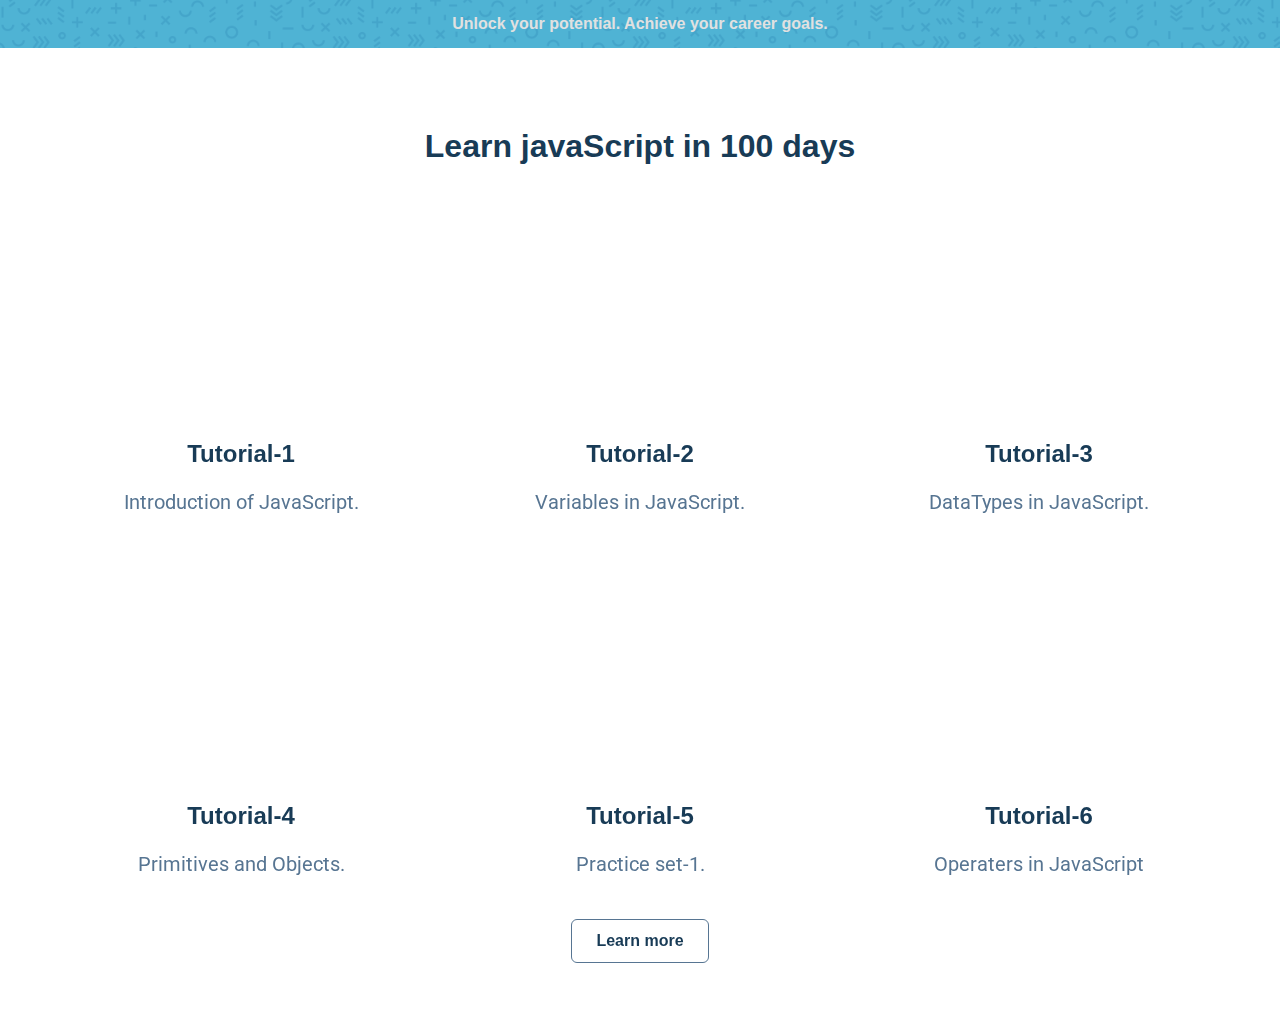
<file: jss.html>
<!DOCTYPE html>
<html lang="en">

<head>
    <meta charset="UTF-8">
    <meta name="viewport" content="width=device-width, initial-scale=1.0">
    <title>Usability hub</title>
    <link rel="icon" type="image/x-icon" href="assets/android-chrome-192x192.png" style="border-radius: 40px;">
    <!-- <link rel="stylesheet" href="content.css"> -->
    <link rel="stylesheet" href="clone1media.css">
    <style>
        @import url('https://fonts.googleapis.com/css2?family=Poppins:wght@400;500&family=Roboto:wght@400;700&display=swap');
*{
    margin: 0px;
    padding:0px;
    box-sizing: border-box;
}
:root{
    --primary-text-color:#183b56;
    --secondary-text-color:#577592;
    --accent-color:#2294ed;
    --accent-color-dark:#1d69a3;
    --padding-inline-section:20px;
}
body{
    font-family: 'popins',sans-serif;
    color:var(--primary-text-color);
}
h1{
    font-size: 3rem;
}
h2{
    font-size: 2rem;
}
h3{
    font-size: 1.5rem;
}
p{
    font-family: 'roboto',sans-serif;
    font-size: 1.25rem;
    color: var(--secondary-text-color);
    line-height: 1.8rem;
}
a{
    text-decoration: none;
    display: inline-block;
}

.small-bold-text{
    font-size: 1rem;
    font-weight:700 ;
}

.flex{
    display: flex;
    align-items: center;
}
.container{
    max-width: 1180px;
    margin-inline:auto;
     padding-inline: var(--padding-inline-section);
     overflow: hidden;
}
.hover-links{
    color:var(--primary-text-color);
    /* transition: 0.9s ease-out; */
}

  .feature-section{
    padding: 80px var(--padding-inline-section) 0px;
    background-image: url(assets/asset\ 40.png);
  }
.features-header{
    text-align: center;
    margin-bottom: 40px;
}
.features-header h2{
    margin-bottom: 20px;
}
.features-area{
    flex-wrap: wrap;
    justify-content: space-between;
    align-items: center;
    gap: 10px ;
    
    
}

.top-banner{
    background-color: #4fb3d4;
    background-image: url('assets/asset\ 32.png');
    background-size: 300px;
    /* background-repeat: no-repeat; */
    
}
.banner-text{
    color: rgb(225, 225, 225);
    padding: 15px 30px;
    text-align: center;
}

.features-card{
    flex-direction:column;
    gap: 20px;
    max-width: 30%;
    padding-bottom: 40px;
    /* border: .5px solid black;
    border-radius: 10px; */
}

.primary-button{
    background-color: var(--accent-color);
    border-radius: 6px;
    font-weight: 700;
    color: white !important;
    padding:12px 24px;
    box-shadow: 0px 0px 2px var(--secondary-text-color);
}
.primary-button:hover{
    background-color: var(--accent-color-dark);
}
.secondary-button{
    border:0.5px solid var(--secondary-text-color);
    padding:12px 24px;
    font-weight: 700;
    border-radius: 6px;
    color:var(--primary-text-color);
    transition: 0.2s ease-out;
}
.secondary-button:hover{
    border-color: var(--accent-color);
    color: var(--accent-color-dark);
}

.flex{
    display: flex;
    align-items: center;
}

.but{
    align-items: center;
    justify-content: center;
    margin-bottom: 50px;
}

    </style>
</head>

<body>


    <!-- top banner -->
    <div class="top-banner">

        <div class="container">
            <div class="small-bold-text banner-text">
                Unlock your potential. Achieve your career goals.
            </div>
        </div>
    </div>
    </div>


    <section class="feature-section">
        <div class="container">
            <div class="features-header">
                <h2>Learn javaScript in 100 days</h2>
                <!-- <a href="#" class="secondary-button">See all features <i
                        class="fa-sharp fa-solid fa-arrow-right"></i></a> -->
            </div>
            <div class="features-area flex">
                <div class="features-card flex">
                    <iframe width="350" height="215" src="https://www.youtube.com/embed/ER9SspLe4Hg?si=BfeK1lUa4IZbhz_K" title="YouTube video player" frameborder="0" allow="accelerometer;
                     autoplay; clipboard-write; encrypted-media; gyroscope; picture-in-picture; web-share" allowfullscreen></iframe>
                    <h3>Tutorial-1</h3>
                    <p>Introduction of JavaScript.</p>
                    
                </div>
                <div class="features-card flex">
                    <iframe width="350" height="215" src="https://www.youtube.com/embed/Q4p8vRQX8uY?si=e6tEU-SfpUB0SJ5Q" title="YouTube video player" frameborder="0" allow="accelerometer;
                     autoplay; clipboard-write; encrypted-media; gyroscope; picture-in-picture; web-share" allowfullscreen></iframe>
                     <h3>Tutorial-2</h3>
                    <p>Variables in JavaScript.</p>
                   
                </div>


                <div class="features-card flex">
                    <iframe width="350" height="215" src="https://www.youtube.com/embed/Icev9Oxf0WA?si=tsI-coC-O4f3gTxf" title="YouTube video player" frameborder="0" allow="accelerometer;
                     autoplay; clipboard-write; encrypted-media; gyroscope; picture-in-picture; web-share" allowfullscreen></iframe>
                     <h3>Tutorial-3</h3>
                    <p>DataTypes in JavaScript.</p>
                    
                </div>
                <div class="features-card flex">
                    <iframe width="350" height="215" src="https://www.youtube.com/embed/qpU3WIqRz9I?si=8FndQALDJBROLfka" title="YouTube video player" frameborder="0" allow="accelerometer; 
                    autoplay; clipboard-write; encrypted-media; gyroscope; picture-in-picture; web-share" allowfullscreen></iframe>
                    <h3>Tutorial-4</h3>
                    <p>Primitives and Objects.</p>
                    
                </div>


                <div class="features-card flex">
                    <iframe width="350" height="215" src="https://www.youtube.com/embed/vA-AAeqkpxM?si=gFUSlp7V8W-NBO0y" title="YouTube video player" frameborder="0" allow="accelerometer; 
                    autoplay; clipboard-write; encrypted-media; gyroscope; picture-in-picture; web-share" allowfullscreen></iframe>
                    <h3>Tutorial-5</h3>
                    <p>Practice set-1.</p>
                    
                </div>
                <div class="features-card flex">
                    <iframe width="350" height="215" src="https://www.youtube.com/embed/lsV8JQgSW1s?si=f7f-pV58MrqPvLzg" title="YouTube video player" frameborder="0" allow="accelerometer;
                     autoplay; clipboard-write; encrypted-media; gyroscope; picture-in-picture; web-share" allowfullscreen></iframe>
                     <h3>Tutorial-6</h3>
                    <p>Operaters in JavaScript</p>
                    
            </div>
            
        </div>
        <div class="but flex">
            <a href="https://youtube.com/playlist?list=PLu0W_9lII9ahR1blWXxgSlL4y9iQBnLpR&si=egv3wL6opp5NWtEj" class="secondary-button">Learn more <i class="fa-sharp fa-solid fa-arrow-right"></i></a>
        </div>
    </section>
</body>
</html>
</file>
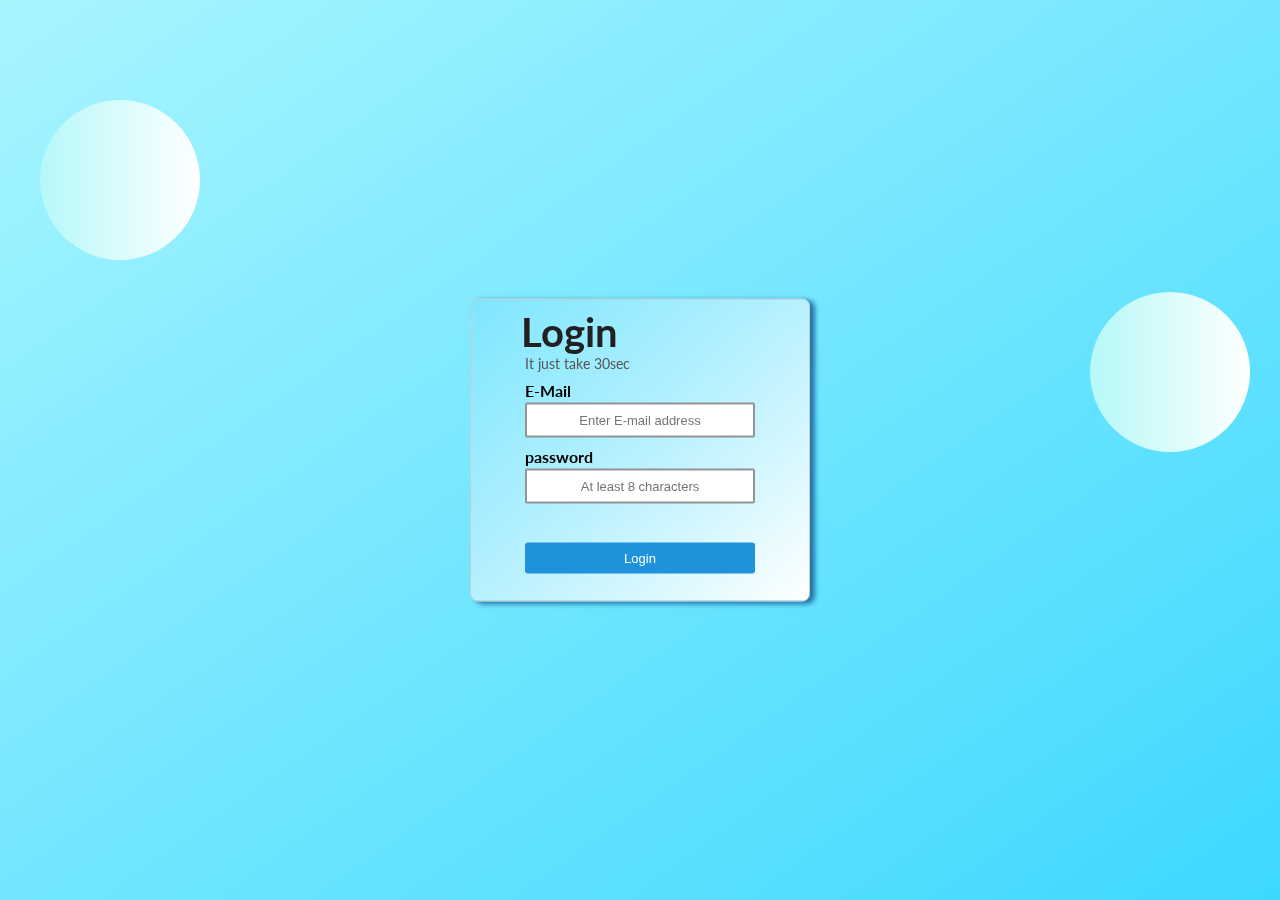
<file: login.html>
<!DOCTYPE html>
<html lang="en">

<head>
    <meta charset="UTF-8">
    <meta http-equiv="X-UA-Compatible" content="IE=edge">
    <meta name="viewport" content="width=device-width, initial-scale=1.0">
    <title>Sign up</title>
    <link rel="stylesheet" href="login.css">
</head>

<body>
    <div class="outer-box">
        <div class="inner-box">
            <header class="signup">
                <h1>Login</h1>
                <p>It just take 30sec</p>
            </header>
            <main class="signup-body">
                <form action="#">
                   
                    <p>
                        <label for="email">E-Mail</label>
                        <input type="email" id="email" placeholder="Enter E-mail address" required>
                    </p>
                    <p>
                        <label for="password">password</label>
                        <input type="password" id="password" placeholder="At least 8 characters" required>
                    </p>
                    <p>
                        <input type="submit" id="submit" value="Login">
                        <!-- <input type="reset" id="reset" value="Clear All"> -->
                    </p>

                </form>
            </main>
          

            <!-- circles -->

        </div>
        <div class="circle c1"></div>
        <div class="circle c2"></div>
    </div>
</body>

</html>
</file>
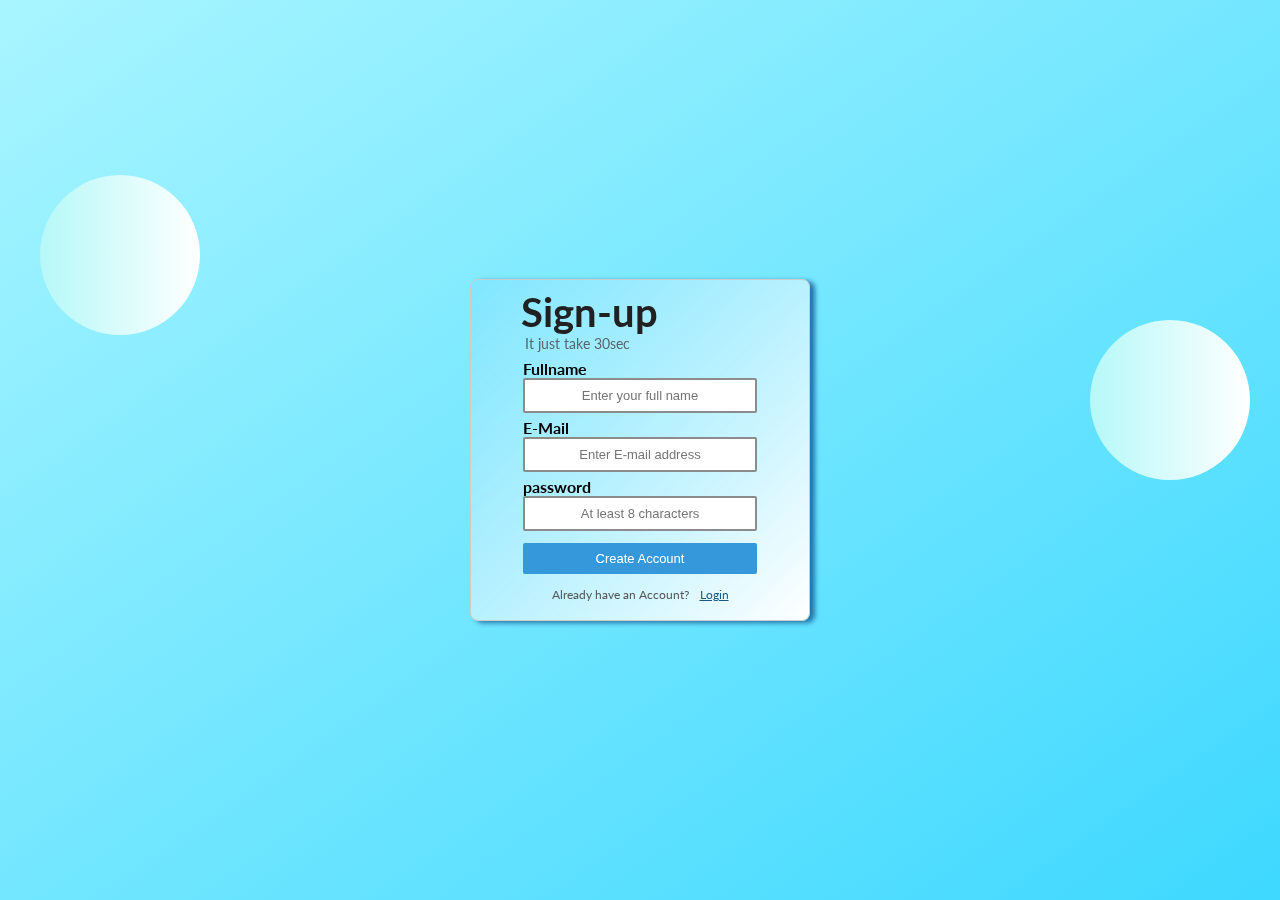
<file: signin.html>
<!DOCTYPE html>
<html lang="en">

<head>
    <meta charset="UTF-8">
    <meta http-equiv="X-UA-Compatible" content="IE=edge">
    <meta name="viewport" content="width=device-width, initial-scale=1.0">
    <title>Sign up</title>
    <link rel="stylesheet" href="signin.css">
</head>

<body>
    <div class="outer-box">
        <div class="inner-box">
            <header class="signup">
                <h1>Sign-up</h1>
                <p>It just take 30sec</p>
            </header>
            <main class="signup-body">
                <form action="#">
                    <p>
                        <label for="fullname">Fullname</label>
                        <input type="text" id="fullname" placeholder="Enter your full name" required>
                    </p>
                    <p>
                        <label for="email">E-Mail</label>
                        <input type="email" id="email" placeholder="Enter E-mail address" required>
                    </p>
                    <p>
                        <label for="password">password</label>
                        <input type="password" id="password" placeholder="At least 8 characters" required>
                    </p>
                    <p>
                        <input type="submit" id="submit" value="Create Account">
                        <!-- <input type="reset" id="reset" value="Clear All"> -->
                    </p>

                </form>
            </main>
            <footer class="signup-footer">
                <p>Already have an Account? <a href="login.html">Login</a></p>
            </footer>

            <!-- circles -->

        </div>
        <div class="circle c1"></div>
        <div class="circle c2"></div>
    </div>
</body>

</html>
</file>
<file: clone1media.css>
@media screen and (max-width: 991px) {
    h3 {
        font-size: 1.4rem;
    }

    .nav-toggle {
        display: block;
        margin-right: 20px;
    }

    .nav-links {
        position: absolute;
        background-color: white;
        left: -100%;
        top: 100%;
        width: 100%;
        padding-block: 20px;
        transition: 0.2s ease-in-out;

    }

    .nav-links.active {
        left: 0%;
    }

    .nav-links ul {
        flex-direction: column;
    }

    .examples-card {
        width: 49%;
        height: 200px;
    }

    .examples-area {
        row-gap: 13px;
    }

    .cta-section {
        padding-block: 80px;
    }
}

/* second break point */
@media screen and (max-width:767px) {
    .header-section {
        flex-direction: column-reverse;
    }

    .header-left {
        max-width: 100vw;
        /* align-items: center; */
        text-align: center;
    }

    .primary-button {
        width: 100%;
        text-align: center;
    }

    .features-card {
        /* min-width: calc(50%-10px); */
        min-width: calc(50% - 10px);
    }

    .big-feature-container {
        flex-direction: column;
    }

    .last {
        flex-direction: column-reverse;
    }

    .footer-container {
        flex-direction: column;
        gap: 40px;
        text-align: center;
        align-items: center;
    }

    .link-column {
        align-items: stretch;
    }
}

/* third breakpoint */
@media screen and (max-width: 478px) {
    :root {
        --padding-inline-section: 10px;
    }

    h1 {
        font-size: 2rem;
    }

    h2 {
        font-size: 1.5rem;
    }

    h3 {
        font-size: 1.4rem;
    }

    p {
        font-size: 1rem;
    }

    .features-card {
        min-width: 100%;
    }

    .examples-card {
        width: 100%;
    }

    .subfooter-contaier {
        /* flex-direction: column; */
        flex-wrap: wrap;
    }

    .features-card {
        text-align: center;
    }

    .subfooter-contaier {
        gap: 20px;
        
    }
}
</file>
<file: login.css>
@import url('https://fonts.googleapis.com/css2?family=Caveat&family=Lato:wght@700&display=swap');
*{
    margin: 0px;
    padding: 0px;
    box-sizing: border-box;
   
   

}
body{
    font-family: 'Lato', sans-serif;
    /* background:linear-gradient(to right,#3cc1e3,#a8f5ff); */
}
.outer-box{
    width: 100vw;
    height: 100vh;
    background:linear-gradient(to top left,#3ed8ff,#a8f5ff);
    
}
.inner-box{
    background-color:rgba(0, 0, 255, 0);
    width: 340px;
    margin: 0px auto;
    /* move top se 50% */
    top: 50%;
    position: relative;
    /* to move this box to -50% of inital height */
    transform: translateY(-50%);
    border: 1px solid #ccc;
    padding: 8px 40px 18px ;
    background:linear-gradient(to top left ,#ffffff,rgba(0, 0, 255, 0.014));
    /* blur */
    backdrop-filter: blur(18px);
    border-radius: 8px;
     box-shadow: 5px 2px 5px  #2474a9;
    z-index: 1;

}
.signup h1{
    font-size: 2.5rem;
    color: #212121;
    padding-left: 10px;
}
.signup p{
    font-size: .85rem ;
    color: #555;
    margin: 0px 6px;
    padding-left: 8px;
}
.signup-body{
margin: 7px;

}
.signup-body p{
    margin: 5px;
    padding: 2px;
   
}
.signup-body p label{
    display: block;
    font-weight: bold;
    padding-bottom: 3px;
}
.signup-body p input{
    width: 100%;
    padding: 8px ;
    border-radius: 2px;
    text-align: center;
    border: 2px solid #7a7979cc;
    font-size: 13px;
    
}

/* or we can use the id */
.signup-body p input[type="submit"]{
    background-color: #2091db;
    border: none;
    margin-top: 30px;
    border-radius: 3px;
   
   /* margin: 30px ; */
    color: white;
    cursor: pointer;
}
.signup-body p input[type="submit"]:hover{
    background-color:#0d5686 ;

}


.circle{
    width: 160px;
    height: 160px;
    border-radius: 100px;
    background:linear-gradient(to right ,rgb(182, 248, 248),#ffffff);
    position: absolute;
    top: 0px;
}
.c1{
    top: 100px;
    left: 40px;
}
.c2{
    right: 30px;
    top: 292px;
}
</file>
<file: signin.css>
@import url('https://fonts.googleapis.com/css2?family=Caveat&family=Lato:wght@700&display=swap');
*{
    margin: 0px;
    padding: 0px;
    box-sizing: border-box;
   
   

}
body{
    font-family: 'Lato', sans-serif;
    /* background:linear-gradient(to right,#3cc1e3,#a8f5ff); */
}
.outer-box{
    width: 100vw;
    height: 100vh;
    background:linear-gradient(to top left,#3ed8ff,#a8f5ff);
    
}
.inner-box{
    background-color:rgba(0, 0, 255, 0);
    width: 340px;
    margin: 0px auto;
    position: relative;
    /* move top se 50% */
    top: 50%;
    /* to move this box to -50% of inital height */
    transform: translateY(-50%);
    border: 1px solid #ccc;
    padding: 8px 40px 18px ;
    background:linear-gradient(to top left ,#ffffff,rgba(0, 0, 255, 0.014));
    /* blur */
    backdrop-filter: blur(18px);
    border-radius: 8px;
     box-shadow: 5px 2px 5px  #2474a9;
    z-index: 1;

}
.signup h1{
    font-size: 2.5rem;
    color: #212121;
    padding-left: 10px;
}
.signup p{
    font-size: .85rem ;
    color: #444343cc;
    margin: 0px 6px;
    padding-left: 8px;
}
.signup-body{
margin: 7px;
}
.signup-body p{
    margin: 5px;
   
}
.signup-body p label{
    display: block;
    font-weight: bold;
    
}
.signup-body p input{
    width: 100%;
    padding: 8px ;
    border-radius: 2px;
    text-align: center;
    border: 2px solid #706f6fcc;
    font-size: 13px;
    
}

/* or we can use the id */
.signup-body p input[type="submit"]{
    background-color: #3498db;
    border: none;
    margin-top: 7px;
    border-radius: 2px;
    color: white;
    cursor: pointer;
}
.signup-body p input[type="submit"]:hover{
    background-color:#2474a9 ;
}
.signup-footer{
    color:#555;
    margin-top: 13px;
    font-size: 12px;
    text-align: center;

}
.signup-footer p a{
        color:#175985 ;
        padding-left: 8px;
}
.circle{
    width: 160px;
    height: 160px;
    border-radius: 100px;
    background:linear-gradient(to right ,rgb(182, 248, 248),#ffffff);
    position: absolute;
    top: 0px;
}
.c1{
    top: 175px;
    left: 40px;
}
.c2{
    right: 30px;
    top: 320px;
}
</file>
